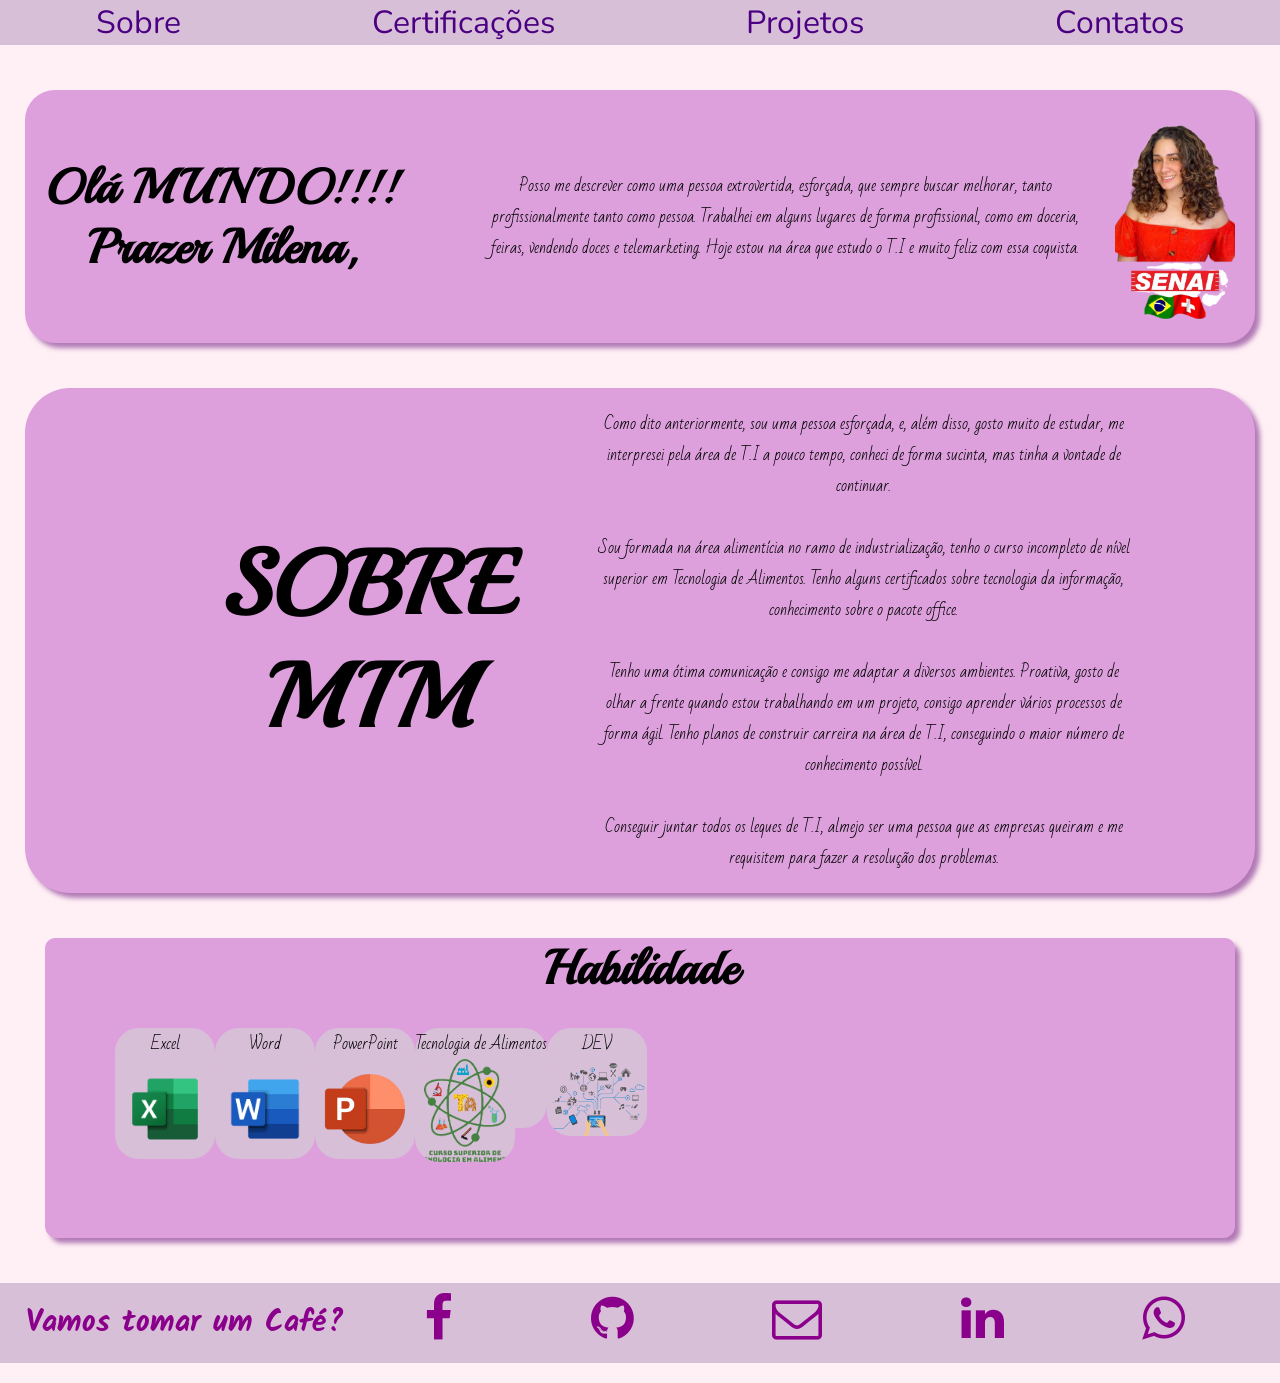
<file: HTML1/HTML/Index.html>
<!DOCTYPE html>
<html lang="pt-br">
<head>
    <meta charset="UTF-8">
    <meta name="viewport" content="width=device-width, initial-scale=1.0">
    <link rel="stylesheet" href="./styles.css">
    <link rel="stylesheet" href="https://cdnjs.cloudflare.com/ajax/libs/font-awesome/4.7.0/css/font-awesome.min.css">
    <title>Mileena</title>
    <style>
       @import url('https://fonts.googleapis.com/css2?family=Kalam&display=swap');
       @import url('https://fonts.googleapis.com/css2?family=Playball&display=swap');
       @import url('https://fonts.googleapis.com/css2?family=Bad+Script&family=Caveat:wght@500&family=Marck+Script&family=Nunito:ital@1&display=swap');
    </style>
</head>
<body>
    <header>
        <div id="cabecalho">
        <ul> 
            <li>Sobre</li>
            <li>Certificações</li>
            <li>Projetos</li>
            <li>Contatos</li>
        </ul>
        </div>
    </header>
    


        <div id="ola">
        <h1>
            Olá MUNDO!!!! 
            <br>
            Prazer Milena,
        </h1>
        <p>
            Posso me descrever como uma pessoa extrovertida, esforçada, que 
            sempre buscar melhorar, tanto profissionalmente tanto como pessoa. 
            Trabalhei em alguns lugares de forma profissional, como em doceria,
            feiras, vendendo doces e telemarketing. Hoje estou na área que estudo o T.I
            e muito feliz com essa coquista.
        </p>
        <img src="./img/Nina1-removebg-preview.png" alt="Milena" width="120px">
        </div>

        <div class="blocosobre">
    <h1>
        SOBRE MIM
    </h1>
        <p>
            Como dito anteriormente, sou uma pessoa esforçada, e, além disso, gosto
            muito de estudar, me interpresei pela área de T.I a pouco tempo, conheci
            de forma sucinta, mas tinha a vontade de continuar. <br> <br> Sou formada na área
            alimentícia no ramo de industrialização, tenho o curso incompleto de nível
            superior em Tecnologia de Alimentos. Tenho alguns certificados sobre
            tecnologia da informação, conhecimento sobre o pacote office.
            <br><br>
            Tenho uma ótima comunicação e consigo me adaptar a diversos ambientes. Proativa, 
            gosto de olhar a frente quando estou trabalhando em um projeto, consigo 
            aprender vários processos de forma ágil. Tenho planos de construir carreira 
            na área de T.I, conseguindo o maior número de conhecimento possível. <br><br> Conseguir
            juntar todos os leques de T.I, almejo ser uma pessoa que as empresas queiram e 
            me requisitem para fazer a resolução dos problemas.
        </p>

    </div> 

    <div id="habilidade">
        <div id="tt">
            <h2>
                Habilidade
            </h2>
        </div>
        <div id="list">
            <ul>
                <li>Excel
                    <img src="./img/excel-logo-0.png" alt="Excel" width="100px">
                </li>
                <li>Word
                    <img src="./img/word-logo-0.png" alt="Word" width="100px">
                </li>
                
                <li>
                     PowerPoint
                     <img src="./img/ppt.png" alt="PowerPoint" width="100px">
                   
                </li>
                
                <li>Tecnologia de Alimentos
                    <img src="./img/Logo_do_curso_final-removebg-preview.jpg" alt="Técnico em Alimentos" width="100px">
                </li>
                
                <li>DEV
                    <img src="./img/DEV-removebg-preview.png" alt="Desenvolvimento de Sistemas" width="100px">
                </li>
                
            </ul>
        </div>
    </div>
        
    </body>

    <footer>
        <nav id="rodape">
            <h2>Vamos tomar um Café?</h2>            
                    <div id="icones">
                    <a href="https://www.facebook.com/milena.muniz.988?mibextid=9R9pXO"><i class="fa fa-facebook" aria-hidden="true"></i></a>
                    <a href="https://github.com/Milena-MM"><i class="fa fa-github" aria-hidden="true"></i></a>
                    <a href=""><i class="fa fa-envelope-o" aria-hidden="true"></i></a>
                    <a href="https://www.linkedin.com/in/milena-melo-506614163?utm_source=share&utm_campaign=share_via&utm_content=profile&utm_medium=android_app"><i class="fa fa-linkedin" aria-hidden="true"></i></a>
                    <a href="https://wa.me/qr/5LDFYDHQO6DFE1"><i class="fa fa-whatsapp" aria-hidden="true"></i></a>
                    </div>
        </nav>
    </footer>
</body>
</html>
</file>
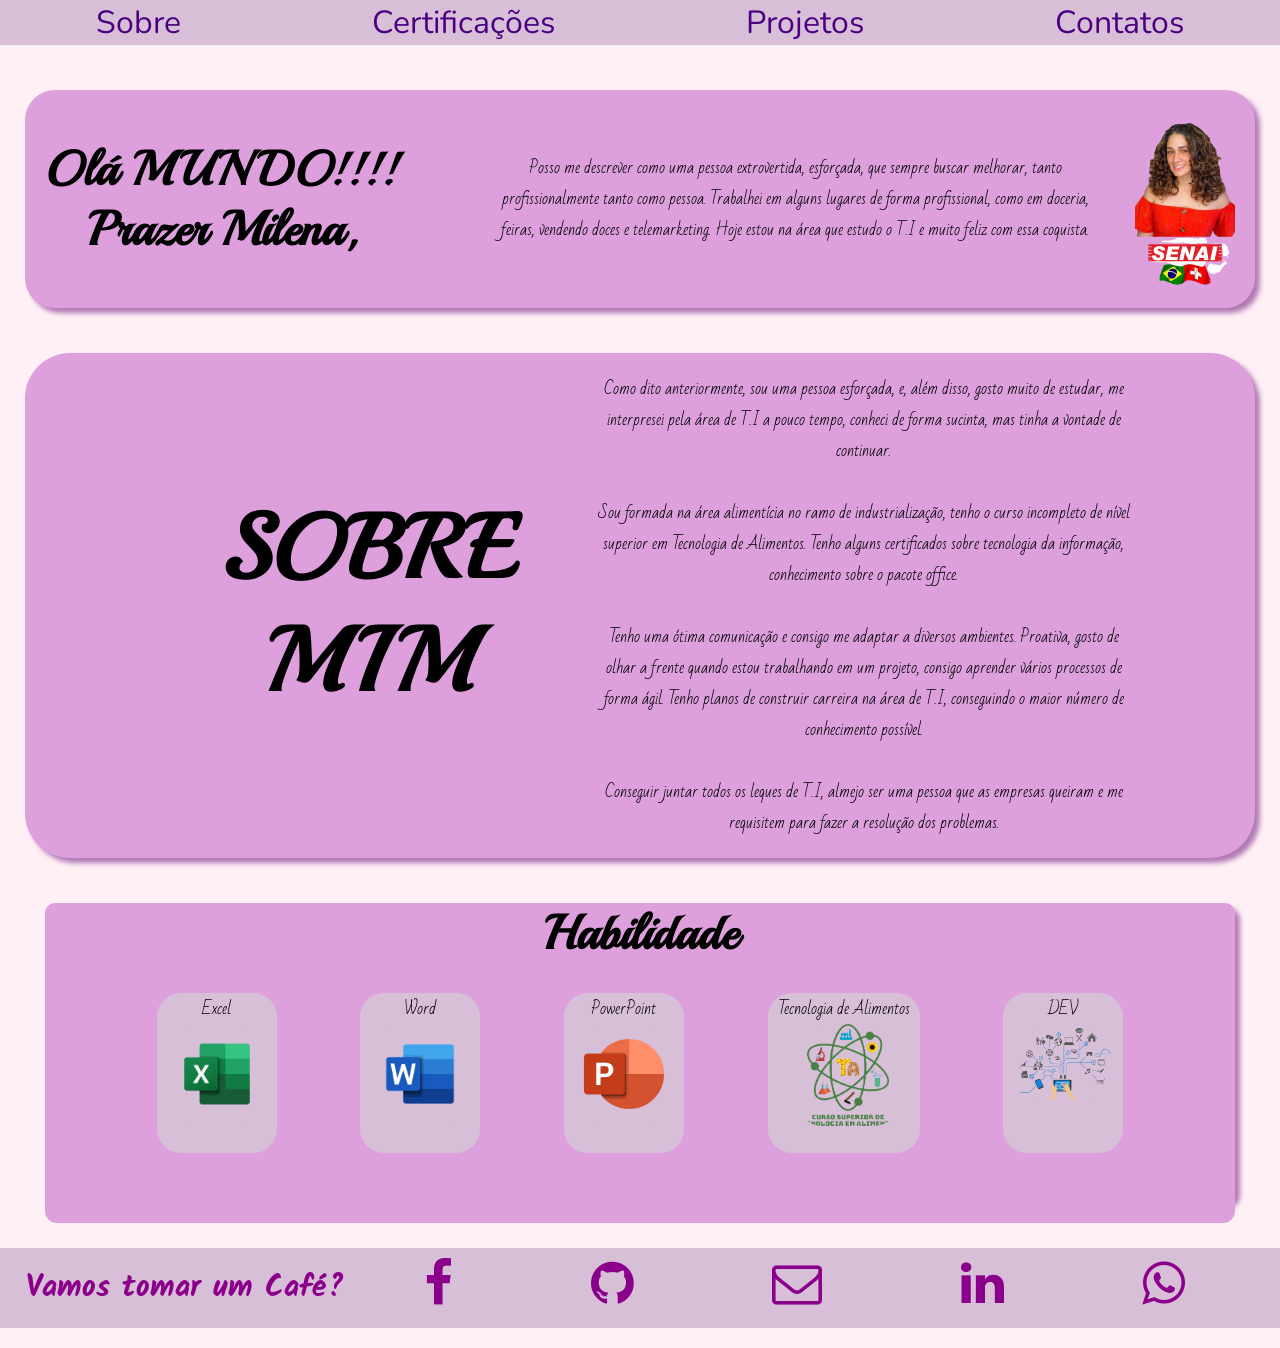
<file: HTML1/HTML/HTML1/HTML/Index.html>
<!DOCTYPE html>
<html lang="pt-br">
<head>
    <meta charset="UTF-8">
    <meta name="viewport" content="width=device-width, initial-scale=1.0">
    <link rel="stylesheet" href="./styles.css">
    <link rel="stylesheet" href="https://cdnjs.cloudflare.com/ajax/libs/font-awesome/4.7.0/css/font-awesome.min.css">
    <title>Mileena</title>
    <style>
       @import url('https://fonts.googleapis.com/css2?family=Kalam&display=swap');
       @import url('https://fonts.googleapis.com/css2?family=Playball&display=swap');
       @import url('https://fonts.googleapis.com/css2?family=Bad+Script&family=Caveat:wght@500&family=Marck+Script&family=Nunito:ital@1&display=swap');
    </style>
</head>
<body>
    <header>
        <div id="cabecalho">
        <ul> 
            <li>Sobre</li>
            <li>Certificações</li>
            <li>Projetos</li>
            <li>Contatos</li>
        </ul>
        </div>
    </header>
    


        <div id="ola">
        <h1>
            Olá MUNDO!!!! 
            <br>
            Prazer Milena,
        </h1>
        <p>
            Posso me descrever como uma pessoa extrovertida, esforçada, que 
            sempre buscar melhorar, tanto profissionalmente tanto como pessoa. 
            Trabalhei em alguns lugares de forma profissional, como em doceria,
            feiras, vendendo doces e telemarketing. Hoje estou na área que estudo o T.I
            e muito feliz com essa coquista.
        </p>
        <img src="./img/Nina1-removebg-preview.png" alt="Milena" width="120px">
        </div>

        <div class="blocosobre">
    <h1>
        SOBRE MIM
    </h1>
        <p>
            Como dito anteriormente, sou uma pessoa esforçada, e, além disso, gosto
            muito de estudar, me interpresei pela área de T.I a pouco tempo, conheci
            de forma sucinta, mas tinha a vontade de continuar. <br> <br> Sou formada na área
            alimentícia no ramo de industrialização, tenho o curso incompleto de nível
            superior em Tecnologia de Alimentos. Tenho alguns certificados sobre
            tecnologia da informação, conhecimento sobre o pacote office.
            <br><br>
            Tenho uma ótima comunicação e consigo me adaptar a diversos ambientes. Proativa, 
            gosto de olhar a frente quando estou trabalhando em um projeto, consigo 
            aprender vários processos de forma ágil. Tenho planos de construir carreira 
            na área de T.I, conseguindo o maior número de conhecimento possível. <br><br> Conseguir
            juntar todos os leques de T.I, almejo ser uma pessoa que as empresas queiram e 
            me requisitem para fazer a resolução dos problemas.
        </p>

    </div> 

    <div id="habilidade">
        <div id="tt">
            <h2>
                Habilidade
            </h2>
        </div>
        <div id="list">
            <ul>
                <li>Excel
                    <img src="./img/excel-logo-0.png" alt="Excel">
                </li>
                <li>Word
                    <img src="./img/word-logo-0.png" alt="Word">
                </li>
                
                <li>
                     PowerPoint
                     <img src="./img/ppt.png" alt="PowerPoint">
                   
                </li>
                
                <li>
                    Tecnologia de Alimentos
                    <img id="tecali" src="./img/Logo_do_curso_final-removebg-preview.jpg" alt="Técnico em Alimentos">
                </li>
                
                <li>DEV
                    <img src="./img/DEV-removebg-preview.png" alt="Desenvolvimento de Sistemas">
                </li>
                
            </ul>
        </div>
    </div>
        
    </body>

    <footer>
        <nav id="rodape">
            <h2>Vamos tomar um Café?</h2>            
                    <div id="icones">
                    <a href="https://www.facebook.com/milena.muniz.988?mibextid=9R9pXO"><i class="fa fa-facebook" aria-hidden="true"></i></a>
                    <a href="https://github.com/Milena-MM"><i class="fa fa-github" aria-hidden="true"></i></a>
                    <a href=""><i class="fa fa-envelope-o" aria-hidden="true"></i></a>
                    <a href="https://www.linkedin.com/in/milena-melo-506614163?utm_source=share&utm_campaign=share_via&utm_content=profile&utm_medium=android_app"><i class="fa fa-linkedin" aria-hidden="true"></i></a>
                    <a href="https://wa.me/qr/5LDFYDHQO6DFE1"><i class="fa fa-whatsapp" aria-hidden="true"></i></a>
                    </div>
        </nav>
    </footer>
</body>
</html>
</file>
<file: HTML1/HTML/styles.css>
*{
background-color:LavenderBlush;
list-style: none; 
box-sizing: border-box;
margin: 0;
padding: 0;
}

header{
width: 100%;
}

 #cabecalho ul {
    display: flex;
    justify-content: space-around;
    background-color: Thistle;
    height: 45px;
    font-size: 2em;
   
 }

 #cabecalho ul li{
background-color: Thistle;
display: flex;
justify-content: space-around;
align-items: center;
font-family: 'Nunito', sans-serif;
color: indigo;
}

 #ola{
    display: flex;
    align-items: center;
    text-align: center;
    justify-content: space-between;
    margin: 45px 25px;
    background-color: plum;
    padding: 20px 20px;
    border-radius: 30px;
    font-family: 'Bad Script', cursive;
    box-shadow: 5px 5px 5px #b179b5;
 }

 #ola p, h1, img{
    background-color:plum;
 }

 #ola p{
    width: 600px;
    margin-left: 55px;
    background-color: plum;
 }
#ola h1{
    font-family: 'Playball', cursive;
    font-size: 3em;
    font-weight: bold;
   
}

.blocosobre{
    display: flex;
    align-items: center;
    text-align: center;
    justify-content: space-between;
    margin: 45px 25px;
    background-color: plum;
    padding: 20px 120px;
    border-radius: 45px;
    font-family: 'Bad Script', cursive;
    box-shadow: 5px 5px 5px #b179b5;
}

.blocosobre p{
    width: 640px;
    background-color: plum;
}

.blocosobre h1{
    font-size: 90px;
    font-family: 'Playball', cursive;
   
}

#habilidade{
    background-color: plum;
    margin: 45px 45px;
    justify-content: center;
    height: 300px;
    border-radius: 12px;
    font-family: 'Bad Script', cursive;
    box-shadow: 5px 5px 5px #b179b5;

}

#habilidade ul{ 
    display: flex;
    justify-content: space-around;
    height: 100px;
    background-color: plum;
    
}

li{
    display: block;
    background-color: Thistle;
    border-radius: 24px;
 
}

#habilidade h2 {
    background-color: plum;
    height: 20px;  
    font-family: 'Playball', cursive;
    font-size: 3em;
    
}

#tt {
    display: flex;
    justify-content: center;
    height: fit-content;
    background-color: plum;
    border-radius: 12px;
}

#habilidade img, p{
    background-color: Thistle;
    justify-content: center;
    display: flex;
}

#list{
background-color: plum;
text-align: center; 
padding: 70px;
height: 80%;
display: flex;
align-items: center;
border-radius: 12px;
}

#list li,img {
    border-radius: 24px;
    vertical-align: middle;
}


footer{
    background-color:Thistle;
    width: auto;
    height: auto;
}

#rodape{
display: flex;
justify-content: space-around;
align-items: center;
background-color: Thistle;
margin: 0 20px 20px 20px;
font-family: 'Kalam', cursive;
font-size: 20px;
}

#rodape h2{
    background-color: Thistle;
    color:DarkMagenta;
}

#icones i, a {
    background-color: Thistle;
    color:DarkMagenta;
}
#icones{
    font-size: 50px;
    display: flex;
    justify-content: space-around;
    align-items: center;
    width: 900px;
    background-color: Thistle;
    
}
</file>
<file: HTML1/HTML/HTML1/HTML/styles.css>
*{
background-color:LavenderBlush;
list-style: none; 
box-sizing: border-box;
margin: 0;
padding: 0;
}

header{
width: 100%;
}

 #cabecalho ul {
    display: flex;
    justify-content: space-around;
    background-color: Thistle;
    height: 45px;
    font-size: 2em;
   
 }

 #cabecalho ul li{
background-color: Thistle;
display: flex;
justify-content: space-around;
align-items: center;
font-family: 'Nunito', sans-serif;
color: indigo;
}

 #ola{
    display: flex;
    align-items: center;
    text-align: center;
    justify-content: space-between;
    margin: 45px 25px;
    background-color: plum;
    padding: 20px 20px;
    border-radius: 30px;
    font-family: 'Bad Script', cursive;
    box-shadow: 5px 5px 5px #b179b5;
 }

 #ola p, h1, img{
    background-color:plum;
 }

 #ola p{
    width: 600px;
    margin-left: 55px;
    background-color: plum;
 }
#ola h1{
    font-family: 'Playball', cursive;
    font-size: 3em;
    font-weight: bold;
   
}

.blocosobre{
    display: flex;
    align-items: center;
    text-align: center;
    justify-content: space-between;
    margin: 45px 25px;
    background-color: plum;
    padding: 20px 120px;
    border-radius: 45px;
    font-family: 'Bad Script', cursive;
    box-shadow: 5px 5px 5px #b179b5;
}

.blocosobre p{
    width: 640px;
    background-color: plum;
}

.blocosobre h1{
    font-size: 90px;
    font-family: 'Playball', cursive;
   
}

#habilidade{
    background-color: plum;
    margin: 45px 45px;
    justify-content: center;
    height: 300px;
    border-radius: 12px;
    font-family: 'Bad Script', cursive;
    box-shadow: 5px 5px 5px #b179b5;

}

#habilidade ul{ 
    display: flex;
    justify-content: space-around;
    height: 100px;
    background-color: plum;
    
}

li{
    display: block;
    background-color: Thistle;
    border-radius: 24px;
 
}

#habilidade h2 {
    background-color: plum;
    height: 20px;  
    font-family: 'Playball', cursive;
    font-size: 3em;
    
}

#tt {
    display: flex;
    justify-content: center;
    height: fit-content;
    background-color: plum;
    border-radius: 12px;
}

#habilidade img, p{
    background-color: Thistle;
    justify-content: center;
    display: flex;
}

#list{
background-color: plum;
text-align: center; 
padding: 70px;
height: 100%;
display: flex;
justify-content: space-around;
align-items: center;
border-radius: 12px;
}

#list li{
    border-radius: 24px;
     vertical-align: middle;
    padding: 0 10px;
}

#list ul {
    width: 100%;
    height: 100%;
}

img{
    border-radius: 24px;
    align-items: center;
    display: flex;
    justify-content: center;
    width: 100px;
}

#tecali{
    margin-left: 20px;
}


footer{
    background-color:Thistle;
    width: auto;
    height: auto;
}

#rodape{
display: flex;
justify-content: space-around;
align-items: center;
background-color: Thistle;
margin: 0 20px 20px 20px;
font-family: 'Kalam', cursive;
font-size: 20px;
}

#rodape h2{
    background-color: Thistle;
    color:DarkMagenta;
}

#icones i, a {
    background-color: Thistle;
    color:DarkMagenta;
}
#icones{
    font-size: 50px;
    display: flex;
    justify-content: space-around;
    align-items: center;
    width: 900px;
    background-color: Thistle;
    
}
</file>
